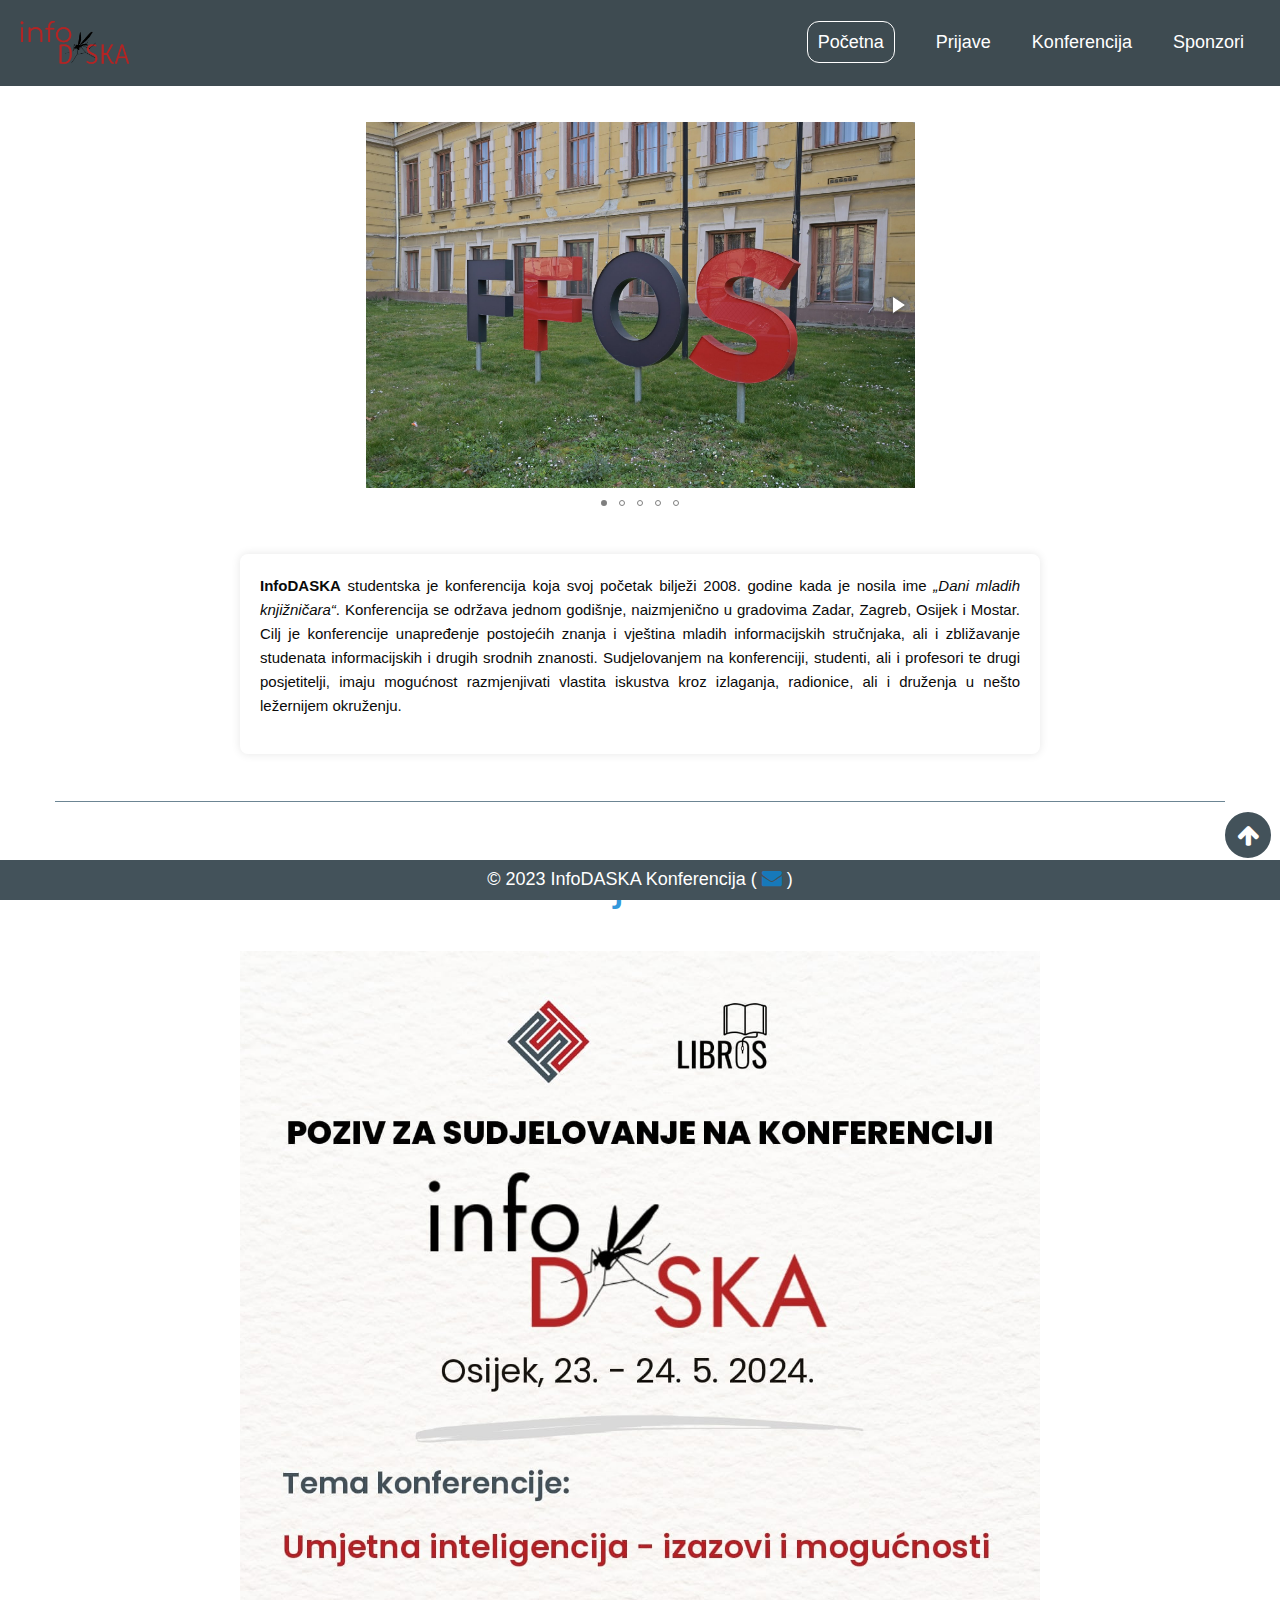
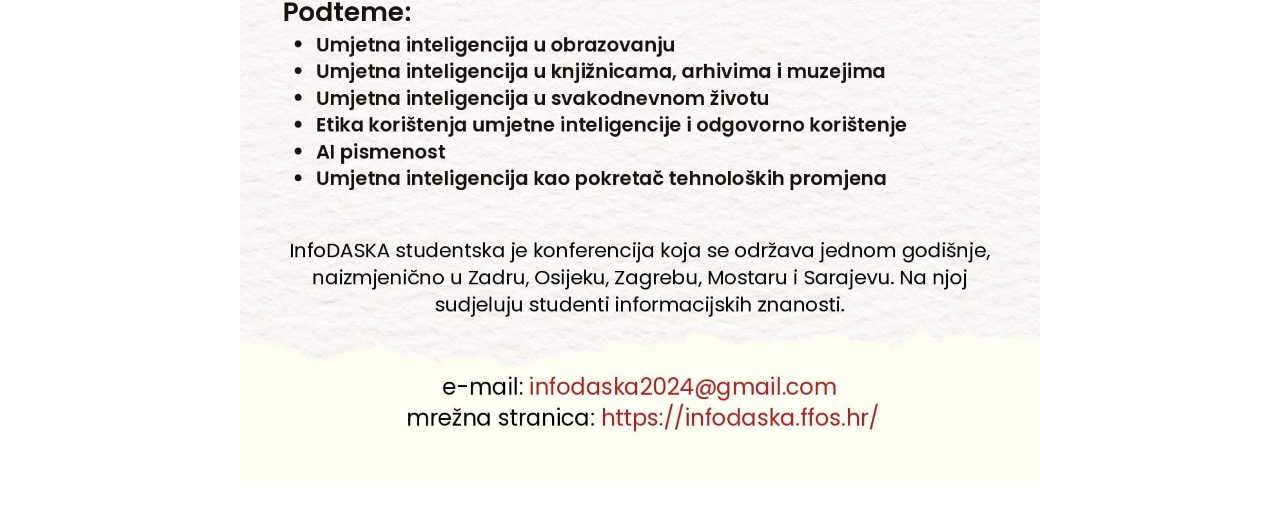
<file: index.html>
<!DOCTYPE html>
<html lang="hr">
  <head>
    <meta charset="UTF-8">
    <meta name="viewport" content="width=device-width, initial-scale=1.0">
    <title>InfoDASKA</title>
    <link rel="stylesheet" href="css/foundation.css">
    <link rel="stylesheet" href="style.css">
    <link rel="shortcut icon" href="fotogalerija/fotografije/favicon.ico" type="image/x-icon">
    <link rel="icon" href="fotogalerija/fotografije/favicon.png" type="image/x-icon">
    <link rel="icon" href="fotogalerija/fotografije/favicon1.png" type="image/x-icon">
    <script src="https://ajax.googleapis.com/ajax/libs/jquery/1.11.1/jquery.min.js"></script>
    <script src="fotogalerija/fotorama.js"></script>
<link rel="stylesheet" href="fotogalerija/fotorama.css">
<link rel="stylesheet" href="https://cdnjs.cloudflare.com/ajax/libs/font-awesome/4.7.0/css/font-awesome.min.css">

</head>
<body>
  <div class="page-container">
    <div class="grid-x">
      <div class="cell large-12 small-12">

        <nav>
          <div class="logo">
            <img src="fotogalerija/fotografije/logo.png" alt="Logo">
          </div>
          <div class="menu-icon" onclick="toggleMenu()">
            <div class="bar"></div>
            <div class="bar"></div>
            <div class="bar"></div>
          </div>
          <div class="dropdown">
            <a href="index.html" class="trenutna">Početna</a>
            <a href="prijave.html">Prijave</a>
            <a href="konferencija.html">Konferencija</a>
            <a href="sponzori.html">Sponzori</a>
          </div>
        </nav>


        <div class="grid-container">


<div class="content">
  <section id="sekcija_1">
    <div class="fotorama" data-width="900px" data-ratio="700/467" data-max-width="100%">
     <img src="fotogalerija/fotografije/ffos.jpg" alt="ffos">
     <img src="fotogalerija/fotografije/ffos2.jpg" alt="ffos3">
     <img src="fotogalerija/fotografije/ffos3.jpg" alt="ffos4">
     <img src="fotogalerija/fotografije/ffos4.jpg" alt="ffos5">
     <img src="fotogalerija/fotografije/osijek.jpg" alt="osijek">
 </div>
 </section>
 
 
 
 <div id="tekst_1">
         <p>
             <b>InfoDASKA</b> studentska je konferencija koja svoj početak bilježi 2008. 
             godine kada je nosila ime <i>„Dani mladih knjižničara“</i>. Konferencija se održava jednom godišnje, 
             naizmjenično u gradovima Zadar, Zagreb, Osijek i Mostar. Cilj je konferencije unapređenje postojećih znanja i 
             vještina mladih informacijskih stručnjaka, ali i zbližavanje studenata informacijskih i drugih srodnih znanosti. Sudjelovanjem
             na konferenciji, studenti, ali i profesori te drugi posjetitelji, imaju mogućnost razmjenjivati vlastita iskustva kroz 
             izlaganja, radionice, ali i druženja u nešto ležernijem okruženju.
         </p>
 
 </div>
<br>
<hr>
<br>
  <div class="kposter">
    <h1>Poster konferencije</h1>
    <br>
      <img src="fotogalerija/fotografije/poster.jpeg" alt="poster">
  </div>
 <br>
   <a id="top" href="#" onclick="scrollToTop()">
     <div class="scroll-to-top">
       <i class="fa fa-arrow-up"></i>
     </div>
   </a>
 </div>
 </div>
 </div>
 

</div>
</div>
<footer>
<p>&copy; 2023 InfoDASKA Konferencija ( 
  <a href = "mailto:infodaska2024@gmail.com"><i style="font-size:20px" class="fa">&#xf0e0;</i> </a>)</p>

</footer>
  <script src="script.js">
  </script>

  
</body>
</html>
</file>
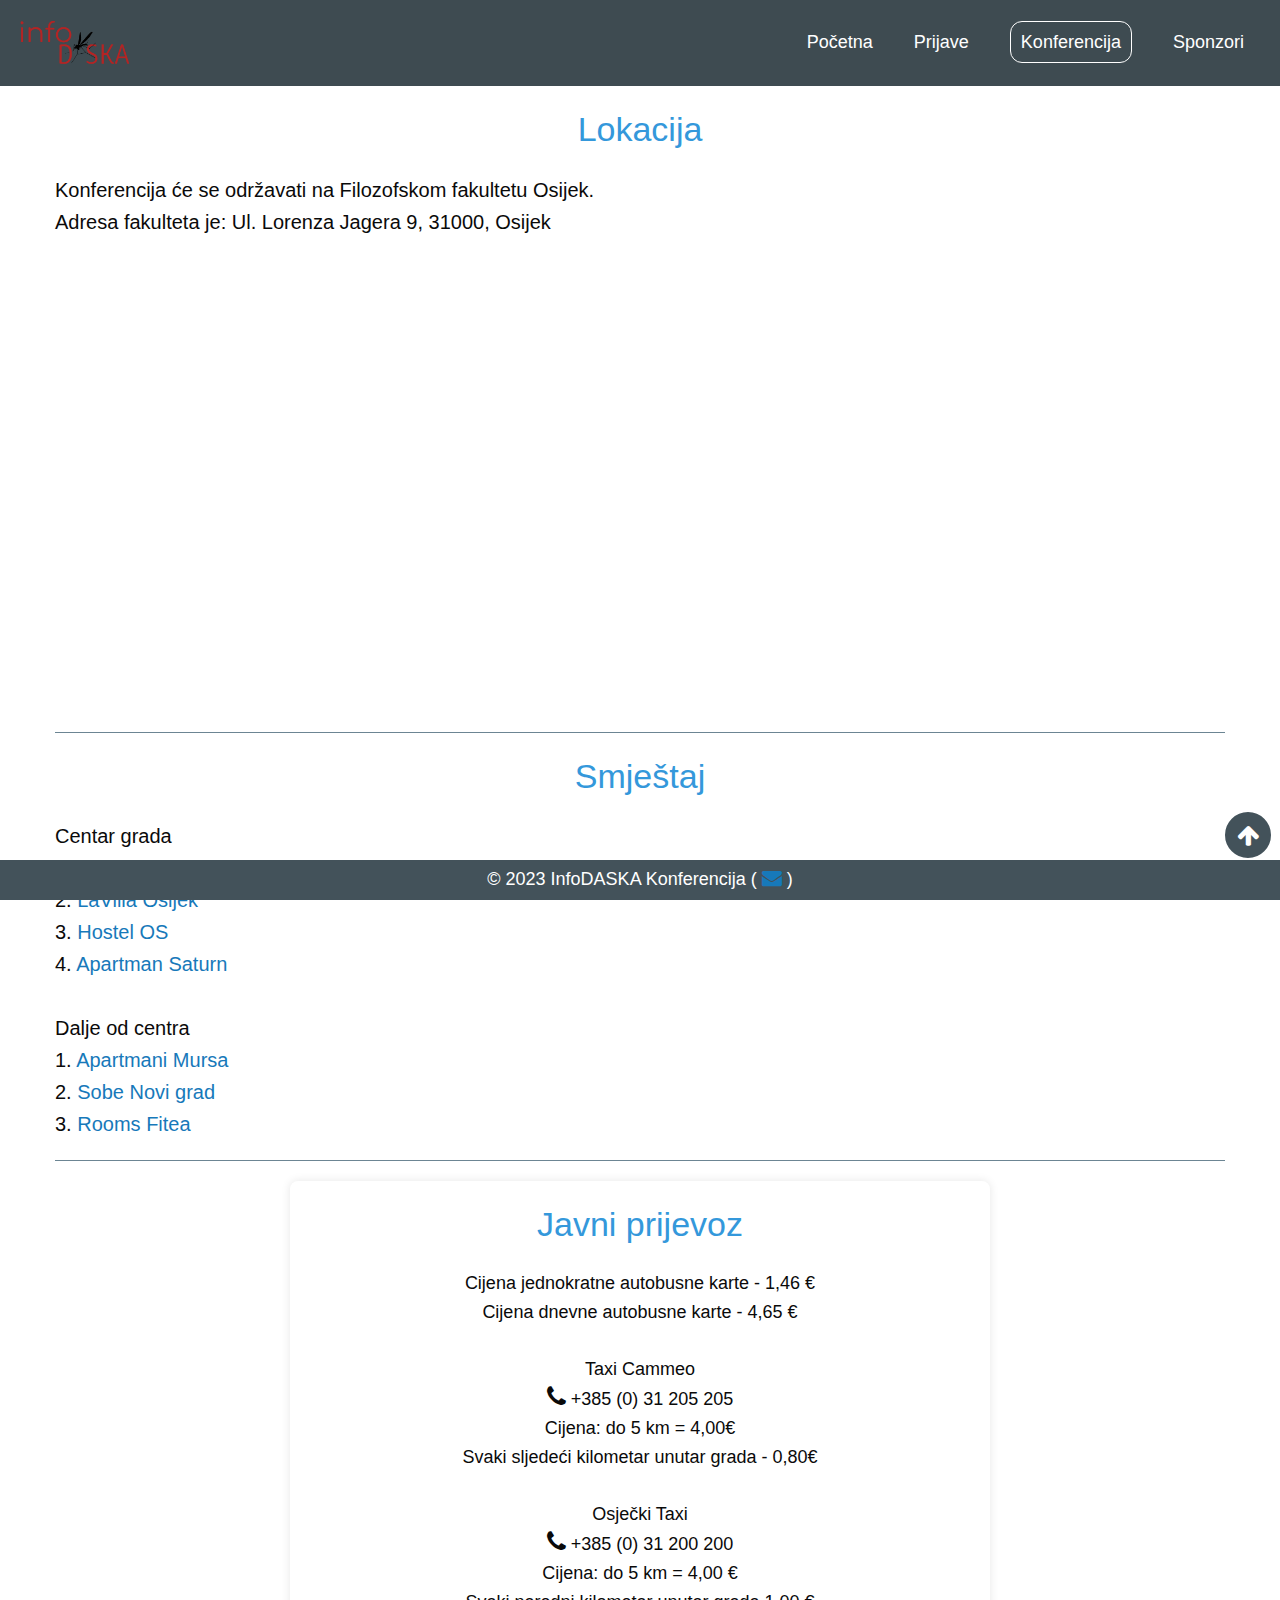
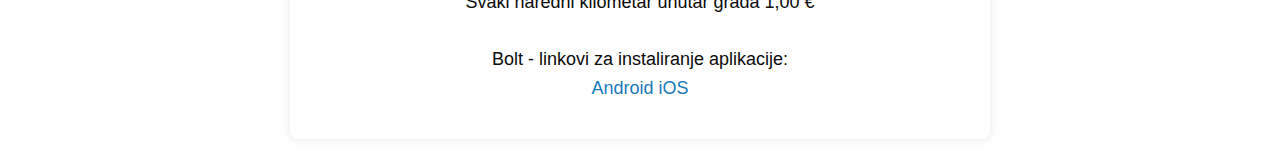
<file: konferencija.html>
<!DOCTYPE html>
<html lang="hr">
  <head>
    <meta charset="UTF-8">
    <meta name="viewport" content="width=device-width, initial-scale=1.0">
    <title>InfoDASKA</title>
    <link rel="stylesheet" href="css/foundation.css">
    <link rel="stylesheet" href="style.css">
    <link rel="shortcut icon" href="fotogalerija/fotografije/favicon.ico" type="image/x-icon">
    <link rel="icon" href="fotogalerija/fotografije/favicon.png" type="image/x-icon">
    <link rel="icon" href="fotogalerija/fotografije/favicon1.png" type="image/x-icon">
    <script src="https://ajax.googleapis.com/ajax/libs/jquery/1.11.1/jquery.min.js"></script>
    <script src="fotogalerija/fotorama.js"></script>
<link rel="stylesheet" href="fotogalerija/fotorama.css">
<link rel="stylesheet" href="https://cdnjs.cloudflare.com/ajax/libs/font-awesome/4.7.0/css/font-awesome.min.css">

</head>
<body>
  <div class="page-container">
    <div class="grid-x">
      <div class="cell large-12 small-12">

        <nav>
          <div class="logo">
            <img src="fotogalerija/fotografije/logo.png" alt="Logo">
          </div>
          <div class="menu-icon" onclick="toggleMenu()">
            <div class="bar"></div>
            <div class="bar"></div>
            <div class="bar"></div>
          </div>
          <div class="dropdown">
            <a href="index.html">Početna</a>
            <a href="prijave.html">Prijave</a>
            <a class="trenutna" href="konferencija.html">Konferencija</a>
            <a href="sponzori.html">Sponzori</a>
          </div>
        </nav>
        <div class="grid-container">

<div class="lokacija">
  <h2 id="lokacija">Lokacija</h2>

    <p>
        Konferencija će se održavati na Filozofskom fakultetu Osijek. <br>Adresa fakulteta je: Ul. Lorenza Jagera 9, 31000, Osijek
    </p>
      </div>
   

   
<iframe id="map-iframe" src="https://www.google.com/maps/embed?pb=!1m14!1m8!1m3!1d11174.317905820202!2d18.6809084!3d45.5587844!3m2!1i1024!2i768!4f13.1!3m3!1m2!1s0x475ce7a607148fa3%3A0x3f0cc9e48a295957!2sFilozofski%20fakultet%20Osijek!5e0!3m2!1shr!2shr!4v1704890241902!5m2!1shr!2shr" width="600" height="450" style="border:0;" allowfullscreen="" loading="lazy" referrerpolicy="no-referrer-when-downgrade"></iframe>

<hr>

<div class="smjestaj">

  <h2 id="smjestaj">Smještaj</h2>
<p>
  Centar grada <br>
1.	 <a target="_blank" href ="https://www.booking.com/hotel/hr/xxl-rooms-osijek.hr.html">XXL rooms&spa</a>
 <br>
2.	<a target="_blank" href="https://www.booking.com/hotel/hr/lavilla-osijek.hr.html">LaVilla Osijek </a>
 <br>
3.	 <a target="_blank" href="https://www.booking.com/hotel/hr/hostel-os.hr.html">Hostel OS</a>
 <br>
4.	 <a target="_blank" href="https://www.booking.com/hotel/hr/apartman-saturn.hr.html">Apartman Saturn </a>
 <br> <br>
Dalje od centra <br>
1.	<a target="_blank" href="https://www.booking.com/hotel/hr/apartmani-mursa.hr.html">Apartmani Mursa</a>
  <br>
2.	 <a target="_blank" href="https://www.booking.com/hotel/hr/sobe-novi-grad.hr.html">Sobe Novi grad</a>
 <br>
3.	<a target="_blank" href="https://www.booking.com/hotel/hr/rooms-fitea.hr.html ">Rooms Fitea</a>


</p>
</div>
<hr>

  <div class="javni_prijevoz">

  <h2 id="javni_prijevoz">Javni prijevoz</h2>

<p>
    Cijena jednokratne autobusne karte - 1,46 € <br>
    Cijena dnevne autobusne karte - 4,65 €
<br> <br>
    Taxi Cammeo <br> <i style="font-size:24px" class="fa">&#xf095;</i>
    +385 (0) 31 205 205 <br>
    Cijena: do 5 km = 4,00€
    <br>
    Svaki sljedeći kilometar unutar grada - 0,80€ <br> <br>
Osječki Taxi <br> <i style="font-size:24px" class="fa">&#xf095;</i>
+385 (0) 31 200 200<br>
Cijena: do 5 km = 4,00 € <br>
Svaki naredni kilometar unutar grada 1,00 €
<br><br>
Bolt - linkovi za instaliranje aplikacije: <br>
<a  href="https://play.google.com/store/apps/details?id=ee.mtakso.client&hl=hr&gl=US" target="_blank">Android</a> <a href="https://apps.apple.com/hr/app/bolt-zatra%C5%BEi-vo%C5%BEnju/id675033630?l=hr" target="_blank">iOS</a>
</p>
</div>




  <a id="top" href="#" onclick="scrollToTop()">
    <div class="scroll-to-top">
      <i class="fa fa-arrow-up"></i>
    </div>
  </a>
</div>
</div>
</div>

</div>

<footer>
<p>&copy; 2023 InfoDASKA Konferencija ( 
  <a href = "mailto:infodaska2024@gmail.com"><i style="font-size:20px" class="fa">&#xf0e0;</i> </a>)</p>

</footer>
  <script src="script.js"></script>


</body>
</html>
</file>
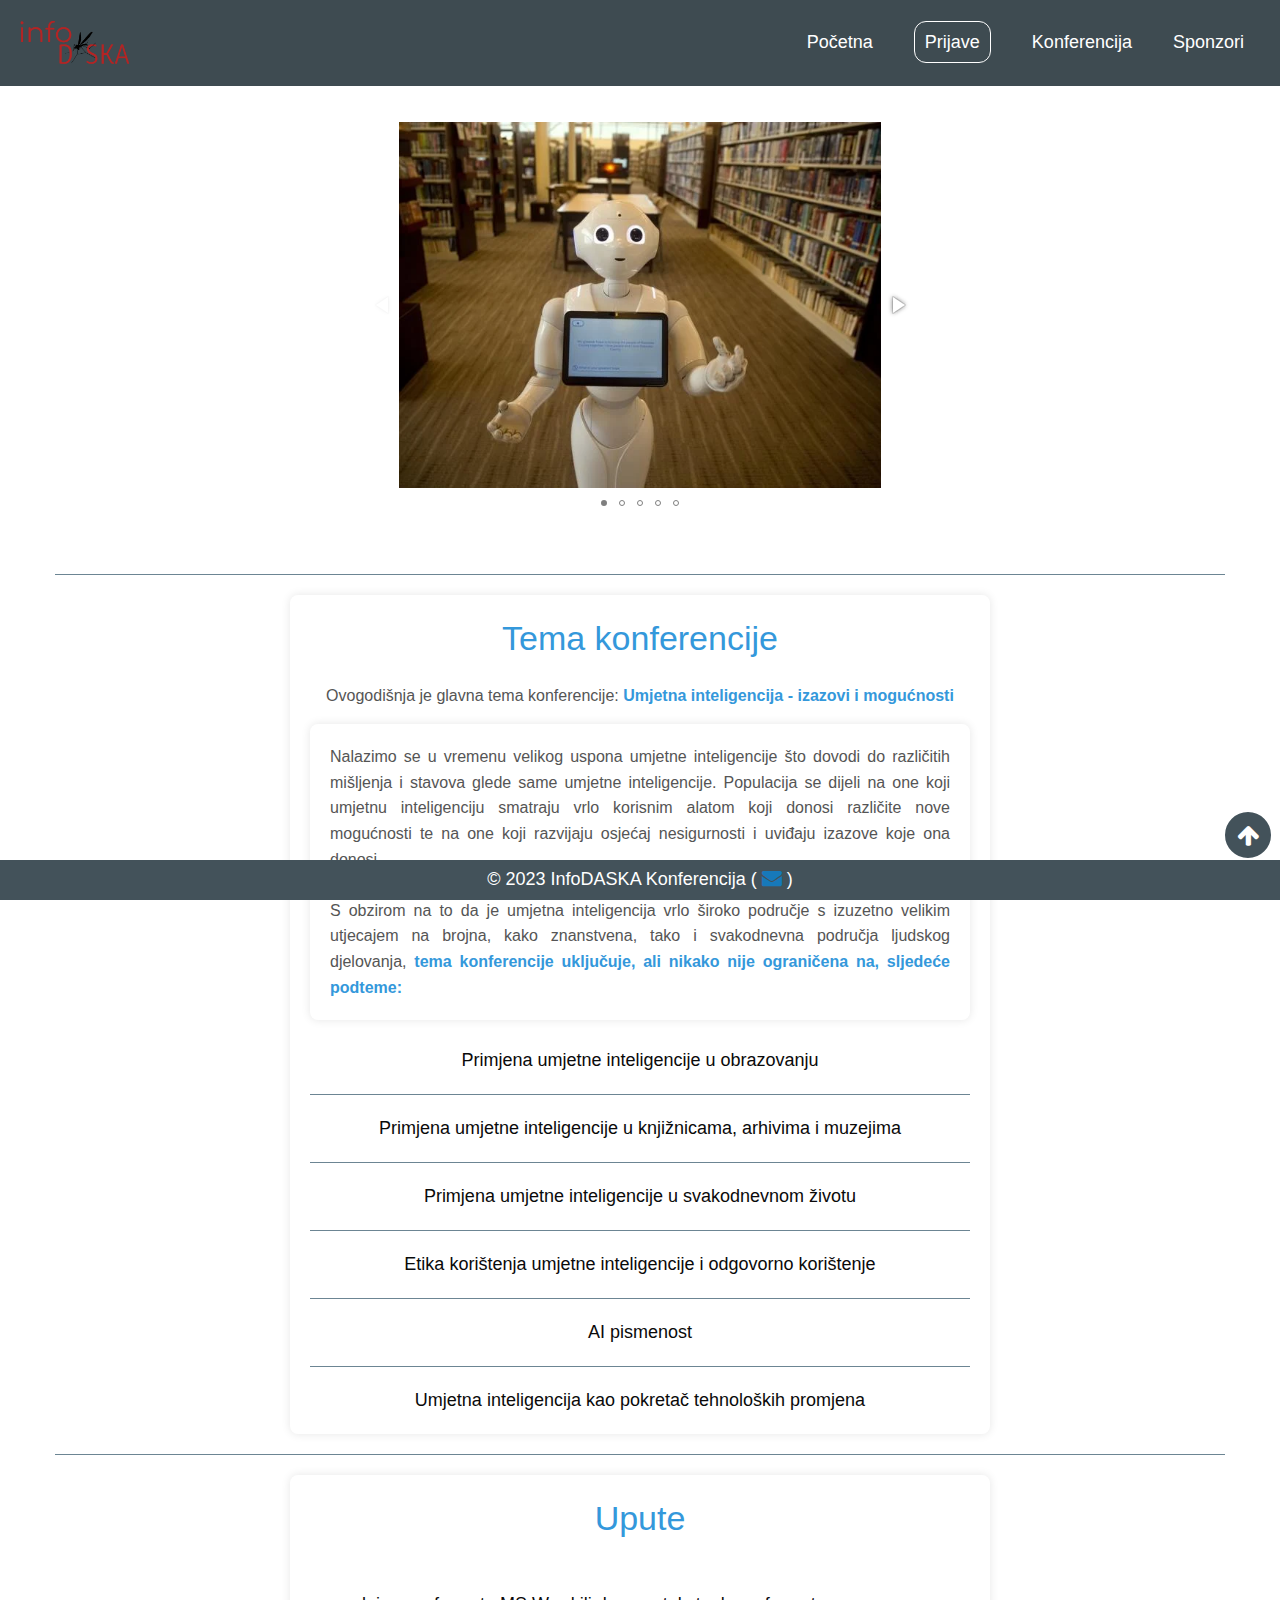
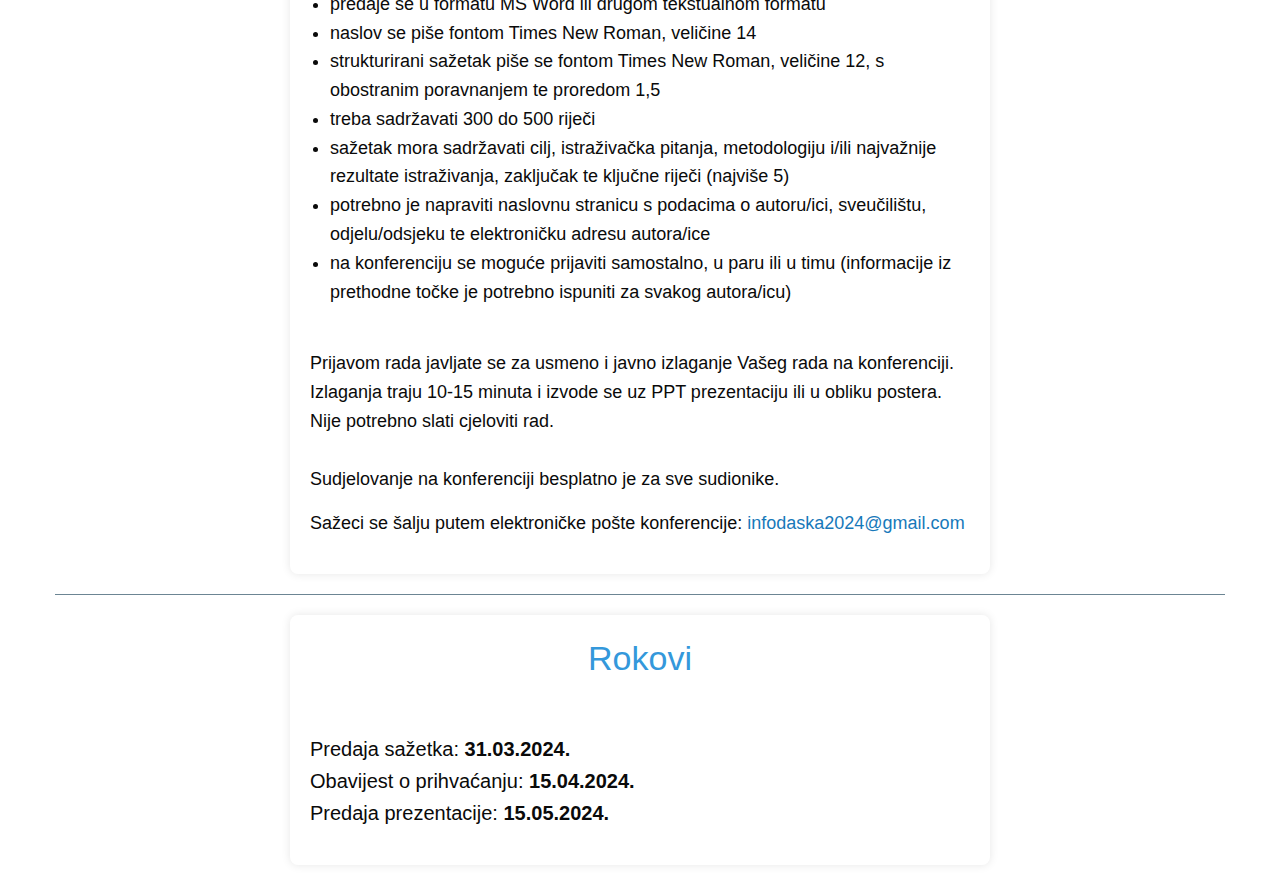
<file: prijave.html>
<!DOCTYPE html>
<html lang="hr">
  <head>
    <meta charset="UTF-8">
    <meta name="viewport" content="width=device-width, initial-scale=1.0">
    <title>InfoDASKA</title>
    <link rel="stylesheet" href="css/foundation.css">
    <link rel="stylesheet" href="style.css">
    <link rel="shortcut icon" href="fotogalerija/fotografije/favicon.ico" type="image/x-icon">
    <link rel="icon" href="fotogalerija/fotografije/favicon.png" type="image/x-icon">
    <link rel="icon" href="fotogalerija/fotografije/favicon1.png" type="image/x-icon">
    <script src="https://ajax.googleapis.com/ajax/libs/jquery/1.11.1/jquery.min.js"></script>
    <script src="fotogalerija/fotorama.js"></script>
<link rel="stylesheet" href="fotogalerija/fotorama.css">
<link rel="stylesheet" href="https://cdnjs.cloudflare.com/ajax/libs/font-awesome/4.7.0/css/font-awesome.min.css">

</head>
<body>
  <div class="page-container">
    <div class="grid-x">
      <div class="cell large-12 small-12">

        <nav>
          <div class="logo">
            <img src="fotogalerija/fotografije/logo.png" alt="Logo">
          </div>
          <div class="menu-icon" onclick="toggleMenu()">
            <div class="bar"></div>
            <div class="bar"></div>
            <div class="bar"></div>
          </div>
          <div class="dropdown">
            <a href="index.html">Početna</a>
            <a class="trenutna" href="prijave.html">Prijave</a>
            <a href="konferencija.html">Konferencija</a>
            <a href="sponzori.html">Sponzori</a>
          </div>
        </nav>

        
        <div class="grid-container">

    
<div class="content">
  <section id="sekcija_1">
    <div class="fotorama" data-width="900px" data-ratio="700/467" data-max-width="100%">
     <img src="fotogalerija/fotografije/t4.webp" alt="t4"> <!--URL: https://bloximages.newyork1.vip.townnews.com/roanoke.com/content/tncms/assets/v3/editorial/9/b0/9b0e5e1c-e0cd-5796-ad97-f85094d16c81/5b89b2aec6113.image.jpg?resize=658%2C500-->
     <img src="fotogalerija/fotografije/t3.jpg" alt="t3"> <!--URL: https://miro.medium.com/v2/resize:fit:1200/1*3GNveOmp8mZwnbdj77mEZg.jpeg-->
     <img src="fotogalerija/fotografije/t2.jpg" alt="t2"> <!--URL: https://live.staticflickr.com/65535/52750395392_d5f8335f74_b.jpg-->
     <img src="fotogalerija/fotografije/t1.jpg" alt="t1"> <!--URL: https://storage.needpix.com/rsynced_images/artificial-intelligence-3262753_1280.jpg-->
     <img src="fotogalerija/fotografije/osijek.jpg" alt="os">
         </div>
     
 </section>
 <hr>
 
 
 <div class="teme"> 
 
 <h2 id="tema">Tema konferencije</h2> 
     <p>Ovogodišnja je glavna tema konferencije: <b>Umjetna inteligencija - izazovi i mogućnosti</b>
       <br>
 
       <p id="tekst_1">Nalazimo se u vremenu velikog uspona umjetne inteligencije što dovodi do različitih mišljenja i stavova glede same umjetne inteligencije. Populacija se dijeli na one koji umjetnu inteligenciju smatraju vrlo korisnim alatom koji donosi različite nove mogućnosti te na one koji razvijaju osjećaj nesigurnosti i uviđaju izazove koje ona donosi.
       <br> <br>
       S obzirom na to da je umjetna inteligencija vrlo široko područje s izuzetno velikim utjecajem na brojna, kako znanstvena, tako i svakodnevna područja ljudskog djelovanja, <b>tema konferencije uključuje, ali nikako nije ograničena na, sljedeće podteme: </b>
       
       
 <br>
 <div>
<br>       
        Primjena umjetne inteligencije u obrazovanju <hr>
        Primjena umjetne inteligencije u knjižnicama, arhivima i muzejima<hr>
        Primjena umjetne inteligencije u svakodnevnom životu <hr>
        Etika korištenja umjetne inteligencije i odgovorno korištenje<hr>
        AI pismenost <hr>
        Umjetna inteligencija kao pokretač tehnoloških promjena
 
  </div>
 </div>
 
 <hr>
 
 <div class="upute">
 
   <h2 id="upute">Upute</h2>
   <br>
   <ul class="lijevo">
   <li>predaje se u formatu MS Word ili drugom tekstualnom formatu</li>
   <li>naslov se piše fontom Times New Roman, veličine 14</li>
   <li>strukturirani sažetak piše se fontom Times New Roman, veličine 12, s  obostranim poravnanjem te proredom 1,5</li>
   <li>treba sadržavati 300 do 500 riječi</li>
   <li>sažetak mora sadržavati cilj, istraživačka pitanja, metodologiju i/ili najvažnije rezultate istraživanja, zaključak te ključne riječi (najviše 5)</li>
   <li>potrebno je napraviti naslovnu stranicu s podacima o autoru/ici, sveučilištu, odjelu/odsjeku te elektroničku adresu autora/ice</li>
   <li>na konferenciju se moguće prijaviti samostalno, u paru ili u timu (informacije iz prethodne točke je potrebno ispuniti za svakog autora/icu)</li>
   </ul>
   
   <br>
   <p class="lijevo">
   Prijavom rada javljate se za usmeno i javno izlaganje Vašeg rada na konferenciji.
   Izlaganja traju 10-15 minuta i izvode se uz PPT prezentaciju ili u obliku postera. Nije potrebno slati cjeloviti rad.
   <br> <br>
   Sudjelovanje na konferenciji besplatno je za sve sudionike.
   
   </p>
   <p class="lijevo">
   Sažeci se šalju putem elektroničke pošte konferencije: <a href="mailto:infodaska2024@gmail.com">infodaska2024@gmail.com</a> 
   
   </p>
   </div>
   <hr>
 
 
   <div class="rokovi">
 
   <h2 id="rokovi">Rokovi</h2>
   <br>
   <p class="lijevo">
     Predaja sažetka: <b>31.03.2024.</b> <br>
     Obavijest o prihvaćanju: <b>15.04.2024.</b> <br>
     Predaja prezentacije: <b>15.05.2024.</b> <br>
   
   </p>
 </div>
 
 
   <a id="top" href="#" onclick="scrollToTop()">
     <div class="scroll-to-top">
       <i class="fa fa-arrow-up"></i>
     </div>
   </a>
 
 </div>
 </div>
 </div>
   
 
 </div>
</div>
<footer>
<p>&copy; 2023 InfoDASKA Konferencija ( 
  <a href = "mailto:infodaska2024@gmail.com"><i style="font-size:20px" class="fa">&#xf0e0;</i> </a>)</p>

</footer>
  <script src="script.js"></script>

</body>
</html>
</file>
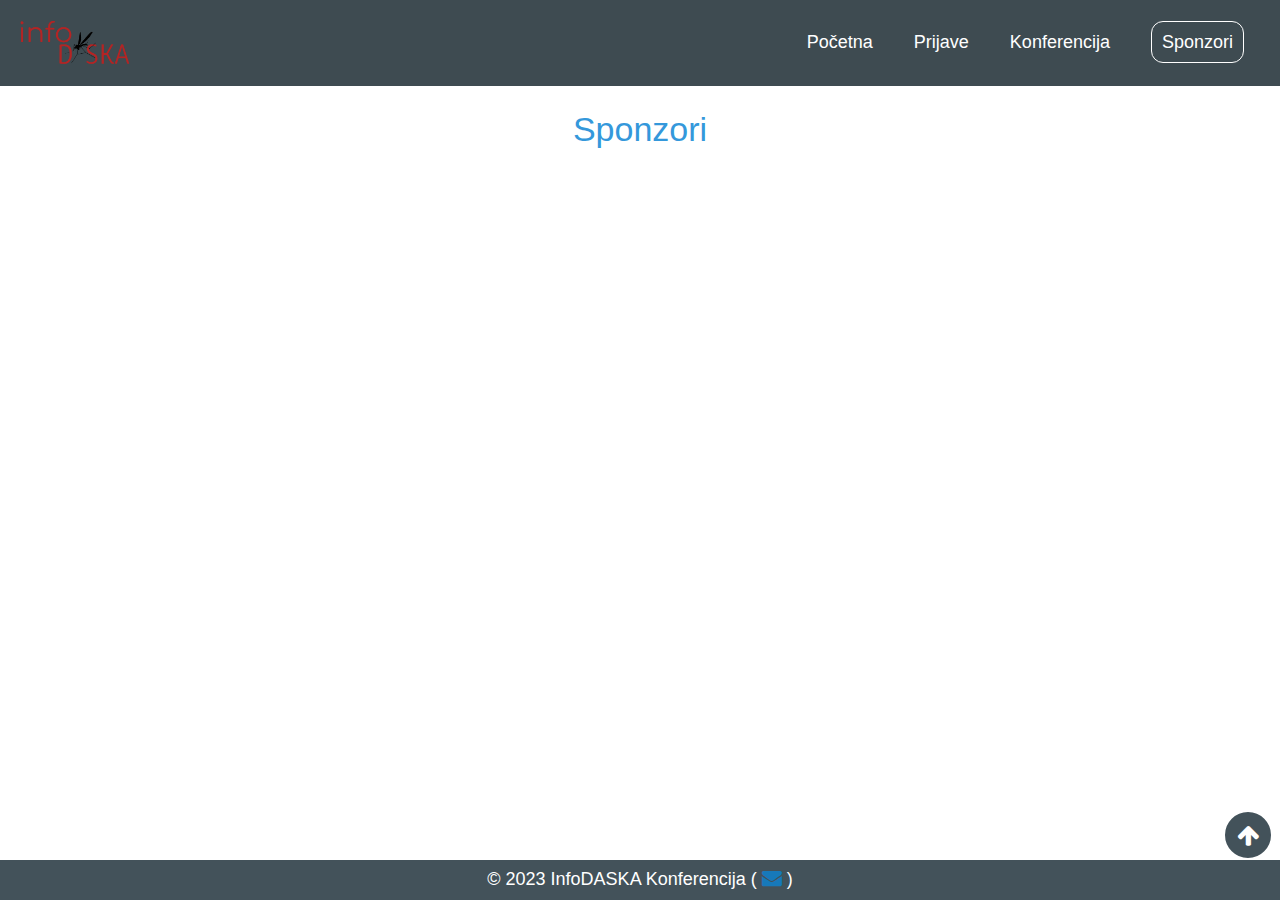
<file: sponzori.html>
<!DOCTYPE html>
<html lang="hr">
  <head>
    <meta charset="UTF-8">
    <meta name="viewport" content="width=device-width, initial-scale=1.0">
    <title>InfoDASKA</title>
    <link rel="stylesheet" href="css/foundation.css">
    <link rel="stylesheet" href="style.css">
    <link rel="shortcut icon" href="fotogalerija/fotografije/favicon.ico" type="image/x-icon">
    <link rel="icon" href="fotogalerija/fotografije/favicon.png" type="image/x-icon">
    <link rel="icon" href="fotogalerija/fotografije/favicon1.png" type="image/x-icon">
    <script src="https://ajax.googleapis.com/ajax/libs/jquery/1.11.1/jquery.min.js"></script>
    <script src="fotogalerija/fotorama.js"></script>
<link rel="stylesheet" href="fotogalerija/fotorama.css">
<link rel="stylesheet" href="https://cdnjs.cloudflare.com/ajax/libs/font-awesome/4.7.0/css/font-awesome.min.css">

</head>
<body>
  <div class="page-container">
    <div class="grid-x">
      <div class="cell large-12 small-12">

        <nav>
          <div class="logo">
            <img src="fotogalerija/fotografije/logo.png" alt="Logo">
          </div>
          <div class="menu-icon" onclick="toggleMenu()">
            <div class="bar"></div>
            <div class="bar"></div>
            <div class="bar"></div>
          </div>
          <div class="dropdown">
            <a href="index.html">Početna</a>
            <a href="prijave.html">Prijave</a>
            <a href="konferencija.html">Konferencija</a>
            <a class="trenutna" href="sponzori.html">Sponzori</a>
          </div>
        </nav>
   
  
        <div class="grid-container">


<div class="sponzori">

   <h2 id="sponzori">Sponzori</h2>
 
</div>


 <a id="top" href="#" onclick="scrollToTop()">
   <div class="scroll-to-top">
     <i class="fa fa-arrow-up"></i>
   </div>
 </a>
 
</div>
</div>
</div>

 
</div>
<footer>
<p>&copy; 2023 InfoDASKA Konferencija ( 
  <a href = "mailto:infodaska2024@gmail.com"><i style="font-size:20px" class="fa">&#xf0e0;</i> </a>)</p>

</footer>
  <script src="script.js"></script>

</body>
</html>
</file>
<file: style.css>
/*BODY*/
body {
    margin: 0;
    padding: 0;
    background-color: #ffffff;
    font-size: large;
}
.content{
    flex: 1;
}

.kposter{
    margin: 0 auto;
    max-width: 800px;
    font-weight: bold;
    color: #3498db;
}

hr {
    border: 0; 
    height: 1px; 
    background-color: #6c8593;
    margin: 20px 0; 
   
}

/*HEADER I NAVIGACIJA*/
header {
    background-color: #66747b;
    color: white;
    text-align: center;
    padding: 1em;
}


nav {
    background-color: #3e4b51;
    padding: 1em;
    display: flex;
    align-items: center;
}

.logo {
    margin-right: auto;
}

.logo img {
    max-height: 50px;
}
nav a {
    position: relative;
    color: white;
    text-decoration: none;
    margin: 0 1em;
    transition: color 0.3s ease-in-out;
}

nav a:hover {
    color: #ffffff;
    transform: scale(1.1);
}

nav a::before {
    content: '';
    position: absolute;
    width: 100%;
    height: 100%;
    background-color: rgba(255, 255, 255, 0.1);
    top: 0;
    left: 0;
    transform: scaleX(0);
    transform-origin: left;
    transition: transform 0.3s ease-in-out;
}

nav a:hover::before {
    transform: scaleX(1);
    transform-origin: right;
}

.fade-in-element {
    opacity: 0;
    transition: opacity 0.5s ease-in-out;
}

.dropdown {
    position: relative;
}

.dropdown-content {
    display: none;
    position: absolute;
    background-color: #43525a;
    box-shadow: 0 8px 16px rgba(0, 0, 0, 0.2);
    z-index: 1;
}

.dropdown:hover .dropdown-content {
    display: block;
}

.dropdown-content a {
    display: block;
    padding: 10px;
    color: white;
    text-decoration: none;
}

.dropdown-content a:hover {
    background-color: rgba(255, 255, 255, 0.1);
}


.trenutna{
    border: solid 1px white;
    border-radius: 12px;
    padding: 10px;
}


/*FOTOGALERIJA*/
section {
    padding: 2em;
}

.fotorama{
    display: block;
    margin-left: auto;
    margin-right: auto;
    width: 50%;
} 

/*OPĆENITO O KONFERENCIJI*/
#tekst_1 {
    text-align: justify;
    margin: 0 auto;
    max-width: 800px;
    padding: 20px;
    background-color: #fff;
    border-radius: 8px;
    box-shadow: 0 0 10px rgba(0, 0, 0, 0.1);
}

#tekst_1 p {
    font-size: 15px;
    line-height: 1.6;
}


#tekst_2{
    text-align: justify;
    
    
    }

/*TEME I PODTEME KONFERENCIJE*/
.teme {
    text-align: center;
    margin: 20px auto;
    max-width: 700px;
    padding: 20px;
    background-color: #fff;
    border-radius: 8px;
    box-shadow: 0 0 10px rgba(0, 0, 0, 0.1);
} 

.teme p {
    font-size: 16px;
    line-height: 1.6;
    color: #555;
}

.teme b {
    font-weight: bold;
    color: #3498db;
}

.teme ul {
    list-style-type: none;
    padding: 0;
}

.teme li {
    margin-bottom: 20px;
}

/*UPUTE*/
.upute{
    text-align: center;
    margin: 20px auto;
    max-width: 700px;
    padding: 20px;
    background-color: #fff;
    border-radius: 8px;
    box-shadow: 0 0 10px rgba(0, 0, 0, 0.1);
    
}


.lijevo{
    text-align: left;
}


/*ROKOVI KONFERENCIJE*/
.rokovi{
  
    font-size: 20px;
    text-align: center;
    margin: 20px auto;
    max-width: 700px;
    padding: 20px;
    background-color: #fff;
    border-radius: 8px;
    box-shadow: 0 0 10px rgba(0, 0, 0, 0.1);
}



/*LOKACIJA KONFERENCIJE*/
.lokacija{
 
    padding-top: 20px;
    font-size: 20px;
     }
    
/*SMJEŠTAJ*/
     .smjestaj{
      
        font-size: 20px;

     }

/*JAVNI PRIJEVOZ*/
     .javni_prijevoz{
       
        text-align: center;
        margin: 20px auto;
        max-width: 700px;
        padding: 20px;
        background-color: #fff;
        border-radius: 8px;
        box-shadow: 0 0 10px rgba(0, 0, 0, 0.1);
     }

/*PRIVOLA ZA FOTOGRAFIRANJE*/
.privola{
  
    font-size: 20px;
}

/*SPONZORI KONFERENCIJE*/
.sponzori{
 
    font-size: 20px;
    padding-top: 20px;
}

/*GUMB POVRATAK NA VRH*/
#top {
    display: flex;
    align-items: center;
    justify-content: flex-end;
    position: fixed;
    bottom: 40px;
    right: 7px;
    z-index: 999;
    text-decoration: none;
  }
  
  .scroll-to-top {
    width: 50px;
    height: 50px;
    background-color: #43525a;
    border-radius: 50%;
    border: 2px solid #fff;
    display: flex;
    align-items: center;
    justify-content: center;
    cursor: pointer;
    transition: background-color 0.3s ease;
  }
  
  .scroll-to-top i {
    color: #fff;
    font-size: 24px;
  }
  
  .scroll-to-top:hover {
    background-color: #344050;
  }  


/*NASLOVI*/
#lokacija, #rokovi, #upute, #tema, #lokacija, #smjestaj, #javni_prijevoz, #privola, #sponzori{
    color: #3498db;
    font-size: 34px;
    margin-bottom: 20px;
    text-align: center;
}



/*FOOTER*/
footer {
    background-color: #43525a;
    color: white;
    text-align: center;
    padding: 5px;
    position: fixed;
    bottom: 0;
    width: 100%;
    height: 2.5rem;
    margin-top: auto;
    clear: both;

}

.page-container{
    position: relative;
    min-height: 100vh;
}

/*RESPONZIVNOST*/
@media screen and (max-width: 768px) {
    .fotorama {
        width: 100%;
    }

    nav {
        flex-direction: column;
        align-items: center;
        justify-content: space-between;
    }


    nav a {
        margin: 0.5em 0;
    }

    .sponzori {
        font-size: 16px;
    }
    .teme p {
        font-size: 14px;
    }

    .upute li, .upute p {
        font-size: 14px;
    }

    .rokovi p {
        font-size: 14px;
    }
    .lokacija iframe {
        width: 100%;
    }

    .smjestaj,
    .javni_prijevoz,
    .privola {
        font-size: 14px;
    }

}


@media only screen and (min-width: 770px) {
    .menu-icon {
      display: none; 
    }
  }

  @media only screen and (max-width: 770px) {
   .dropdown{
    display: none;
   }
   .menu-icon {
    flex-direction: column;
    cursor: pointer;
    display: flex;
      align-self: flex-end;
      margin-top:-30px ;
      padding-bottom: 20px;
  }
  .dropdown {
    display: none;
      flex-direction: column;
      position: fixed;
      top: 80px;
      left: 10px;
      width: 92%;
      background-color: #3e4b51;
      z-index: 1;
  }
  
  .dropdown a {
    color: white;
    text-decoration: none;
    padding: 10px;
    transition: background-color 0.3s;
      text-align: center;
  }
  
  .dropdown a:hover {
    background-color: #3e4b51;
  }
  
  .menu-open {
    margin-left: 20px;
    overflow: hidden;
  }
  
  
  .bar {
    width: 25px;
    height: 3px;
    background-color: white;
    margin: 3px 0;
  }
  
  }

@media screen and (max-width: 700px) {
    #map-iframe {
        width: 100%; 
        height: 300px;
    }
}

@media screen and (max-width: 480px) {
    body{
        transition: margin-left 0.3s;
    }
    nav a {
        font-size: 14px;
    }

    .sponzori {
        font-size: 14px;
    }
    .teme p {
        font-size: 12px;
    }

    .upute li, .upute p {
        font-size: 12px;
    }

    .rokovi p {
        font-size: 12px;
    }
    .lokacija iframe {
        height: 300px;
    }

    .smjestaj,
    .javni_prijevoz,
    .privola {
        font-size: 12px;
    }
    nav {
        background-color: #3e4b51;
        overflow: hidden;
        padding: 15px;
        display: flex;
        justify-content: space-between;
        align-items: center;
        flex-direction: column;
      }
      
      .logo img {
        max-height: 40px;
      }
      
      .dropdown {
        display: none;
          flex-direction: column;
          position: fixed;
          margin-top: -25px;
          left: 10px;
          width: 93%;
          background-color: #3e4b51;
          z-index: 1;
      }
      
      .dropdown a {
        color: white;
        text-decoration: none;
        padding: 10px;
        transition: background-color 0.3s;
          text-align: center;
      }
      
      .dropdown a:hover {
        background-color: #3e4b51;
      }
      
      .menu-icon {
        flex-direction: column;
        cursor: pointer;
        display: flex;
          align-self: flex-end;
      }
      .menu-open {
        margin-left: 20px; 
        overflow: hidden;
      }
      
      .bar {
        width: 25px;
        height: 3px;
        background-color: white;
        margin: 3px 0;
      }
      
      
}
</file>
<file: fotogalerija/fotorama.css>
/*!
 * Fotorama 4.6.2 | http://fotorama.io/license/
 */
.fotorama__arr:focus:after,.fotorama__fullscreen-icon:focus:after,.fotorama__html,.fotorama__img,.fotorama__nav__frame:focus .fotorama__dot:after,.fotorama__nav__frame:focus .fotorama__thumb:after,.fotorama__stage__frame,.fotorama__stage__shaft,.fotorama__video iframe{position:absolute;width:100%;height:100%;top:0;right:0;left:0;bottom:0}.fotorama--fullscreen,.fotorama__img{max-width:99999px!important;max-height:99999px!important;min-width:0!important;min-height:0!important;border-radius:0!important;box-shadow:none!important;padding:0!important}.fotorama__wrap .fotorama__grab{cursor:move;cursor:-webkit-grab;cursor:-o-grab;cursor:-ms-grab;cursor:grab}.fotorama__grabbing *{cursor:move;cursor:-webkit-grabbing;cursor:-o-grabbing;cursor:-ms-grabbing;cursor:grabbing}.fotorama__spinner{position:absolute!important;top:50%!important;left:50%!important}.fotorama__wrap--css3 .fotorama__arr,.fotorama__wrap--css3 .fotorama__fullscreen-icon,.fotorama__wrap--css3 .fotorama__nav__shaft,.fotorama__wrap--css3 .fotorama__stage__shaft,.fotorama__wrap--css3 .fotorama__thumb-border,.fotorama__wrap--css3 .fotorama__video-close,.fotorama__wrap--css3 .fotorama__video-play{-webkit-transform:translate3d(0,0,0);transform:translate3d(0,0,0)}.fotorama__caption,.fotorama__nav:after,.fotorama__nav:before,.fotorama__stage:after,.fotorama__stage:before,.fotorama__wrap--css3 .fotorama__html,.fotorama__wrap--css3 .fotorama__nav,.fotorama__wrap--css3 .fotorama__spinner,.fotorama__wrap--css3 .fotorama__stage,.fotorama__wrap--css3 .fotorama__stage .fotorama__img,.fotorama__wrap--css3 .fotorama__stage__frame{-webkit-transform:translateZ(0);transform:translateZ(0)}.fotorama__arr:focus,.fotorama__fullscreen-icon:focus,.fotorama__nav__frame{outline:0}.fotorama__arr:focus:after,.fotorama__fullscreen-icon:focus:after,.fotorama__nav__frame:focus .fotorama__dot:after,.fotorama__nav__frame:focus .fotorama__thumb:after{content:'';border-radius:inherit;background-color:rgba(0,175,234,.5)}.fotorama__wrap--video .fotorama__stage,.fotorama__wrap--video .fotorama__stage__frame--video,.fotorama__wrap--video .fotorama__stage__frame--video .fotorama__html,.fotorama__wrap--video .fotorama__stage__frame--video .fotorama__img,.fotorama__wrap--video .fotorama__stage__shaft{-webkit-transform:none!important;transform:none!important}.fotorama__wrap--css3 .fotorama__nav__shaft,.fotorama__wrap--css3 .fotorama__stage__shaft,.fotorama__wrap--css3 .fotorama__thumb-border{transition-property:-webkit-transform,width;transition-property:transform,width;transition-timing-function:cubic-bezier(0.1,0,.25,1);transition-duration:0ms}.fotorama__arr,.fotorama__fullscreen-icon,.fotorama__no-select,.fotorama__video-close,.fotorama__video-play,.fotorama__wrap{-webkit-user-select:none;-moz-user-select:none;-ms-user-select:none;user-select:none}.fotorama__select{-webkit-user-select:text;-moz-user-select:text;-ms-user-select:text;user-select:text}.fotorama__nav,.fotorama__nav__frame{margin:auto;padding:0}.fotorama__caption__wrap,.fotorama__nav__frame,.fotorama__nav__shaft{-moz-box-orient:vertical;display:inline-block;vertical-align:middle;*display:inline;*zoom:1}.fotorama__wrap *{box-sizing:content-box}.fotorama__caption__wrap{box-sizing:border-box}.fotorama--hidden,.fotorama__load{position:absolute;left:-99999px;top:-99999px;z-index:-1}.fotorama__arr,.fotorama__fullscreen-icon,.fotorama__nav,.fotorama__nav__frame,.fotorama__nav__shaft,.fotorama__stage__frame,.fotorama__stage__shaft,.fotorama__video-close,.fotorama__video-play{-webkit-tap-highlight-color:transparent}.fotorama__arr,.fotorama__fullscreen-icon,.fotorama__video-close,.fotorama__video-play{background:url(fotorama.png) no-repeat}@media (-webkit-min-device-pixel-ratio:1.5),(min-resolution:2dppx){.fotorama__arr,.fotorama__fullscreen-icon,.fotorama__video-close,.fotorama__video-play{background:url(fotorama@2x.png) no-repeat;background-size:96px 160px}}.fotorama__thumb{background-color:#7f7f7f;background-color:rgba(127,127,127,.2)}@media print{.fotorama__arr,.fotorama__fullscreen-icon,.fotorama__thumb-border,.fotorama__video-close,.fotorama__video-play{background:none!important}}.fotorama{min-width:1px;overflow:hidden}.fotorama:not(.fotorama--unobtrusive)>:not(:first-child){display:none}.fullscreen{width:100%!important;height:100%!important;max-width:100%!important;max-height:100%!important;margin:0!important;padding:0!important;overflow:hidden!important;background:#000}.fotorama--fullscreen{position:absolute!important;top:0!important;left:0!important;right:0!important;bottom:0!important;float:none!important;z-index:2147483647!important;background:#000;width:100%!important;height:100%!important;margin:0!important}.fotorama--fullscreen .fotorama__nav,.fotorama--fullscreen .fotorama__stage{background:#000}.fotorama__wrap{-webkit-text-size-adjust:100%;position:relative;direction:ltr;z-index:0}.fotorama__wrap--rtl .fotorama__stage__frame{direction:rtl}.fotorama__nav,.fotorama__stage{overflow:hidden;position:relative;max-width:100%}.fotorama__wrap--pan-y{-ms-touch-action:pan-y}.fotorama__wrap .fotorama__pointer{cursor:pointer}.fotorama__wrap--slide .fotorama__stage__frame{opacity:1!important}.fotorama__stage__frame{overflow:hidden}.fotorama__stage__frame.fotorama__active{z-index:8}.fotorama__wrap--fade .fotorama__stage__frame{display:none}.fotorama__wrap--fade .fotorama__fade-front,.fotorama__wrap--fade .fotorama__fade-rear,.fotorama__wrap--fade .fotorama__stage__frame.fotorama__active{display:block;left:0;top:0}.fotorama__wrap--fade .fotorama__fade-front{z-index:8}.fotorama__wrap--fade .fotorama__fade-rear{z-index:7}.fotorama__wrap--fade .fotorama__fade-rear.fotorama__active{z-index:9}.fotorama__wrap--fade .fotorama__stage .fotorama__shadow{display:none}.fotorama__img{-ms-filter:"alpha(Opacity=0)";filter:alpha(opacity=0);opacity:0;border:none!important}.fotorama__error .fotorama__img,.fotorama__loaded .fotorama__img{-ms-filter:"alpha(Opacity=100)";filter:alpha(opacity=100);opacity:1}.fotorama--fullscreen .fotorama__loaded--full .fotorama__img,.fotorama__img--full{display:none}.fotorama--fullscreen .fotorama__loaded--full .fotorama__img--full{display:block}.fotorama__wrap--only-active .fotorama__nav,.fotorama__wrap--only-active .fotorama__stage{max-width:99999px!important}.fotorama__wrap--only-active .fotorama__stage__frame{visibility:hidden}.fotorama__wrap--only-active .fotorama__stage__frame.fotorama__active{visibility:visible}.fotorama__nav{font-size:0;line-height:0;text-align:center;display:none;white-space:nowrap;z-index:5}.fotorama__nav__shaft{position:relative;left:0;top:0;text-align:left}.fotorama__nav__frame{position:relative;cursor:pointer}.fotorama__nav--dots{display:block}.fotorama__nav--dots .fotorama__nav__frame{width:18px;height:30px}.fotorama__nav--dots .fotorama__nav__frame--thumb,.fotorama__nav--dots .fotorama__thumb-border{display:none}.fotorama__nav--thumbs{display:block}.fotorama__nav--thumbs .fotorama__nav__frame{padding-left:0!important}.fotorama__nav--thumbs .fotorama__nav__frame:last-child{padding-right:0!important}.fotorama__nav--thumbs .fotorama__nav__frame--dot{display:none}.fotorama__dot{display:block;width:4px;height:4px;position:relative;top:12px;left:6px;border-radius:6px;border:1px solid #7f7f7f}.fotorama__nav__frame:focus .fotorama__dot:after{padding:1px;top:-1px;left:-1px}.fotorama__nav__frame.fotorama__active .fotorama__dot{width:0;height:0;border-width:3px}.fotorama__nav__frame.fotorama__active .fotorama__dot:after{padding:3px;top:-3px;left:-3px}.fotorama__thumb{overflow:hidden;position:relative;width:100%;height:100%}.fotorama__nav__frame:focus .fotorama__thumb{z-index:2}.fotorama__thumb-border{position:absolute;z-index:9;top:0;left:0;border-style:solid;border-color:#00afea;background-image:linear-gradient(to bottom right,rgba(255,255,255,.25),rgba(64,64,64,.1))}.fotorama__caption{position:absolute;z-index:12;bottom:0;left:0;right:0;font-family:'Helvetica Neue',Arial,sans-serif;font-size:14px;line-height:1.5;color:#000}.fotorama__caption a{text-decoration:none;color:#000;border-bottom:1px solid;border-color:rgba(0,0,0,.5)}.fotorama__caption a:hover{color:#333;border-color:rgba(51,51,51,.5)}.fotorama__wrap--rtl .fotorama__caption{left:auto;right:0}.fotorama__wrap--no-captions .fotorama__caption,.fotorama__wrap--video .fotorama__caption{display:none}.fotorama__caption__wrap{background-color:#fff;background-color:rgba(255,255,255,.9);padding:5px 10px}@-webkit-keyframes spinner{0%{-webkit-transform:rotate(0);transform:rotate(0)}100%{-webkit-transform:rotate(360deg);transform:rotate(360deg)}}@keyframes spinner{0%{-webkit-transform:rotate(0);transform:rotate(0)}100%{-webkit-transform:rotate(360deg);transform:rotate(360deg)}}.fotorama__wrap--css3 .fotorama__spinner{-webkit-animation:spinner 24s infinite linear;animation:spinner 24s infinite linear}.fotorama__wrap--css3 .fotorama__html,.fotorama__wrap--css3 .fotorama__stage .fotorama__img{transition-property:opacity;transition-timing-function:linear;transition-duration:.3s}.fotorama__wrap--video .fotorama__stage__frame--video .fotorama__html,.fotorama__wrap--video .fotorama__stage__frame--video .fotorama__img{-ms-filter:"alpha(Opacity=0)";filter:alpha(opacity=0);opacity:0}.fotorama__select{cursor:auto}.fotorama__video{top:32px;right:0;bottom:0;left:0;position:absolute;z-index:10}@-moz-document url-prefix(){.fotorama__active{box-shadow:0 0 0 transparent}}.fotorama__arr,.fotorama__fullscreen-icon,.fotorama__video-close,.fotorama__video-play{position:absolute;z-index:11;cursor:pointer}.fotorama__arr{position:absolute;width:32px;height:32px;top:50%;margin-top:-16px}.fotorama__arr--prev{left:2px;background-position:0 0}.fotorama__arr--next{right:2px;background-position:-32px 0}.fotorama__arr--disabled{pointer-events:none;cursor:default;*display:none;opacity:.1}.fotorama__fullscreen-icon{width:32px;height:32px;top:2px;right:2px;background-position:0 -32px;z-index:20}.fotorama__arr:focus,.fotorama__fullscreen-icon:focus{border-radius:50%}.fotorama--fullscreen .fotorama__fullscreen-icon{background-position:-32px -32px}.fotorama__video-play{width:96px;height:96px;left:50%;top:50%;margin-left:-48px;margin-top:-48px;background-position:0 -64px;opacity:0}.fotorama__wrap--css2 .fotorama__video-play,.fotorama__wrap--video .fotorama__stage .fotorama__video-play{display:none}.fotorama__error .fotorama__video-play,.fotorama__loaded .fotorama__video-play,.fotorama__nav__frame .fotorama__video-play{opacity:1;display:block}.fotorama__nav__frame .fotorama__video-play{width:32px;height:32px;margin-left:-16px;margin-top:-16px;background-position:-64px -32px}.fotorama__video-close{width:32px;height:32px;top:0;right:0;background-position:-64px 0;z-index:20;opacity:0}.fotorama__wrap--css2 .fotorama__video-close{display:none}.fotorama__wrap--css3 .fotorama__video-close{-webkit-transform:translate3d(32px,-32px,0);transform:translate3d(32px,-32px,0)}.fotorama__wrap--video .fotorama__video-close{display:block;opacity:1}.fotorama__wrap--css3.fotorama__wrap--video .fotorama__video-close{-webkit-transform:translate3d(0,0,0);transform:translate3d(0,0,0)}.fotorama__wrap--no-controls.fotorama__wrap--toggle-arrows .fotorama__arr,.fotorama__wrap--no-controls.fotorama__wrap--toggle-arrows .fotorama__fullscreen-icon{opacity:0}.fotorama__wrap--no-controls.fotorama__wrap--toggle-arrows .fotorama__arr:focus,.fotorama__wrap--no-controls.fotorama__wrap--toggle-arrows .fotorama__fullscreen-icon:focus{opacity:1}.fotorama__wrap--video .fotorama__arr,.fotorama__wrap--video .fotorama__fullscreen-icon{opacity:0!important}.fotorama__wrap--css2.fotorama__wrap--no-controls.fotorama__wrap--toggle-arrows .fotorama__arr,.fotorama__wrap--css2.fotorama__wrap--no-controls.fotorama__wrap--toggle-arrows .fotorama__fullscreen-icon{display:none}.fotorama__wrap--css2.fotorama__wrap--no-controls.fotorama__wrap--toggle-arrows .fotorama__arr:focus,.fotorama__wrap--css2.fotorama__wrap--no-controls.fotorama__wrap--toggle-arrows .fotorama__fullscreen-icon:focus{display:block}.fotorama__wrap--css2.fotorama__wrap--video .fotorama__arr,.fotorama__wrap--css2.fotorama__wrap--video .fotorama__fullscreen-icon{display:none!important}.fotorama__wrap--css3.fotorama__wrap--no-controls.fotorama__wrap--slide.fotorama__wrap--toggle-arrows .fotorama__fullscreen-icon:not(:focus){-webkit-transform:translate3d(32px,-32px,0);transform:translate3d(32px,-32px,0)}.fotorama__wrap--css3.fotorama__wrap--no-controls.fotorama__wrap--slide.fotorama__wrap--toggle-arrows .fotorama__arr--prev:not(:focus){-webkit-transform:translate3d(-48px,0,0);transform:translate3d(-48px,0,0)}.fotorama__wrap--css3.fotorama__wrap--no-controls.fotorama__wrap--slide.fotorama__wrap--toggle-arrows .fotorama__arr--next:not(:focus){-webkit-transform:translate3d(48px,0,0);transform:translate3d(48px,0,0)}.fotorama__wrap--css3.fotorama__wrap--video .fotorama__fullscreen-icon{-webkit-transform:translate3d(32px,-32px,0)!important;transform:translate3d(32px,-32px,0)!important}.fotorama__wrap--css3.fotorama__wrap--video .fotorama__arr--prev{-webkit-transform:translate3d(-48px,0,0)!important;transform:translate3d(-48px,0,0)!important}.fotorama__wrap--css3.fotorama__wrap--video .fotorama__arr--next{-webkit-transform:translate3d(48px,0,0)!important;transform:translate3d(48px,0,0)!important}.fotorama__wrap--css3 .fotorama__arr:not(:focus),.fotorama__wrap--css3 .fotorama__fullscreen-icon:not(:focus),.fotorama__wrap--css3 .fotorama__video-close:not(:focus),.fotorama__wrap--css3 .fotorama__video-play:not(:focus){transition-property:-webkit-transform,opacity;transition-property:transform,opacity;transition-duration:.3s}.fotorama__nav:after,.fotorama__nav:before,.fotorama__stage:after,.fotorama__stage:before{content:"";display:block;position:absolute;text-decoration:none;top:0;bottom:0;width:10px;height:auto;z-index:10;pointer-events:none;background-repeat:no-repeat;background-size:1px 100%,5px 100%}.fotorama__nav:before,.fotorama__stage:before{background-image:linear-gradient(transparent,rgba(0,0,0,.2) 25%,rgba(0,0,0,.3) 75%,transparent),radial-gradient(farthest-side at 0 50%,rgba(0,0,0,.4),transparent);background-position:0 0,0 0;left:-10px}.fotorama__nav.fotorama__shadows--left:before,.fotorama__stage.fotorama__shadows--left:before{left:0}.fotorama__nav:after,.fotorama__stage:after{background-image:linear-gradient(transparent,rgba(0,0,0,.2) 25%,rgba(0,0,0,.3) 75%,transparent),radial-gradient(farthest-side at 100% 50%,rgba(0,0,0,.4),transparent);background-position:100% 0,100% 0;right:-10px}.fotorama__nav.fotorama__shadows--right:after,.fotorama__stage.fotorama__shadows--right:after{right:0}.fotorama--fullscreen .fotorama__nav:after,.fotorama--fullscreen .fotorama__nav:before,.fotorama--fullscreen .fotorama__stage:after,.fotorama--fullscreen .fotorama__stage:before,.fotorama__wrap--fade .fotorama__stage:after,.fotorama__wrap--fade .fotorama__stage:before,.fotorama__wrap--no-shadows .fotorama__nav:after,.fotorama__wrap--no-shadows .fotorama__nav:before,.fotorama__wrap--no-shadows .fotorama__stage:after,.fotorama__wrap--no-shadows .fotorama__stage:before{display:none}
</file>
